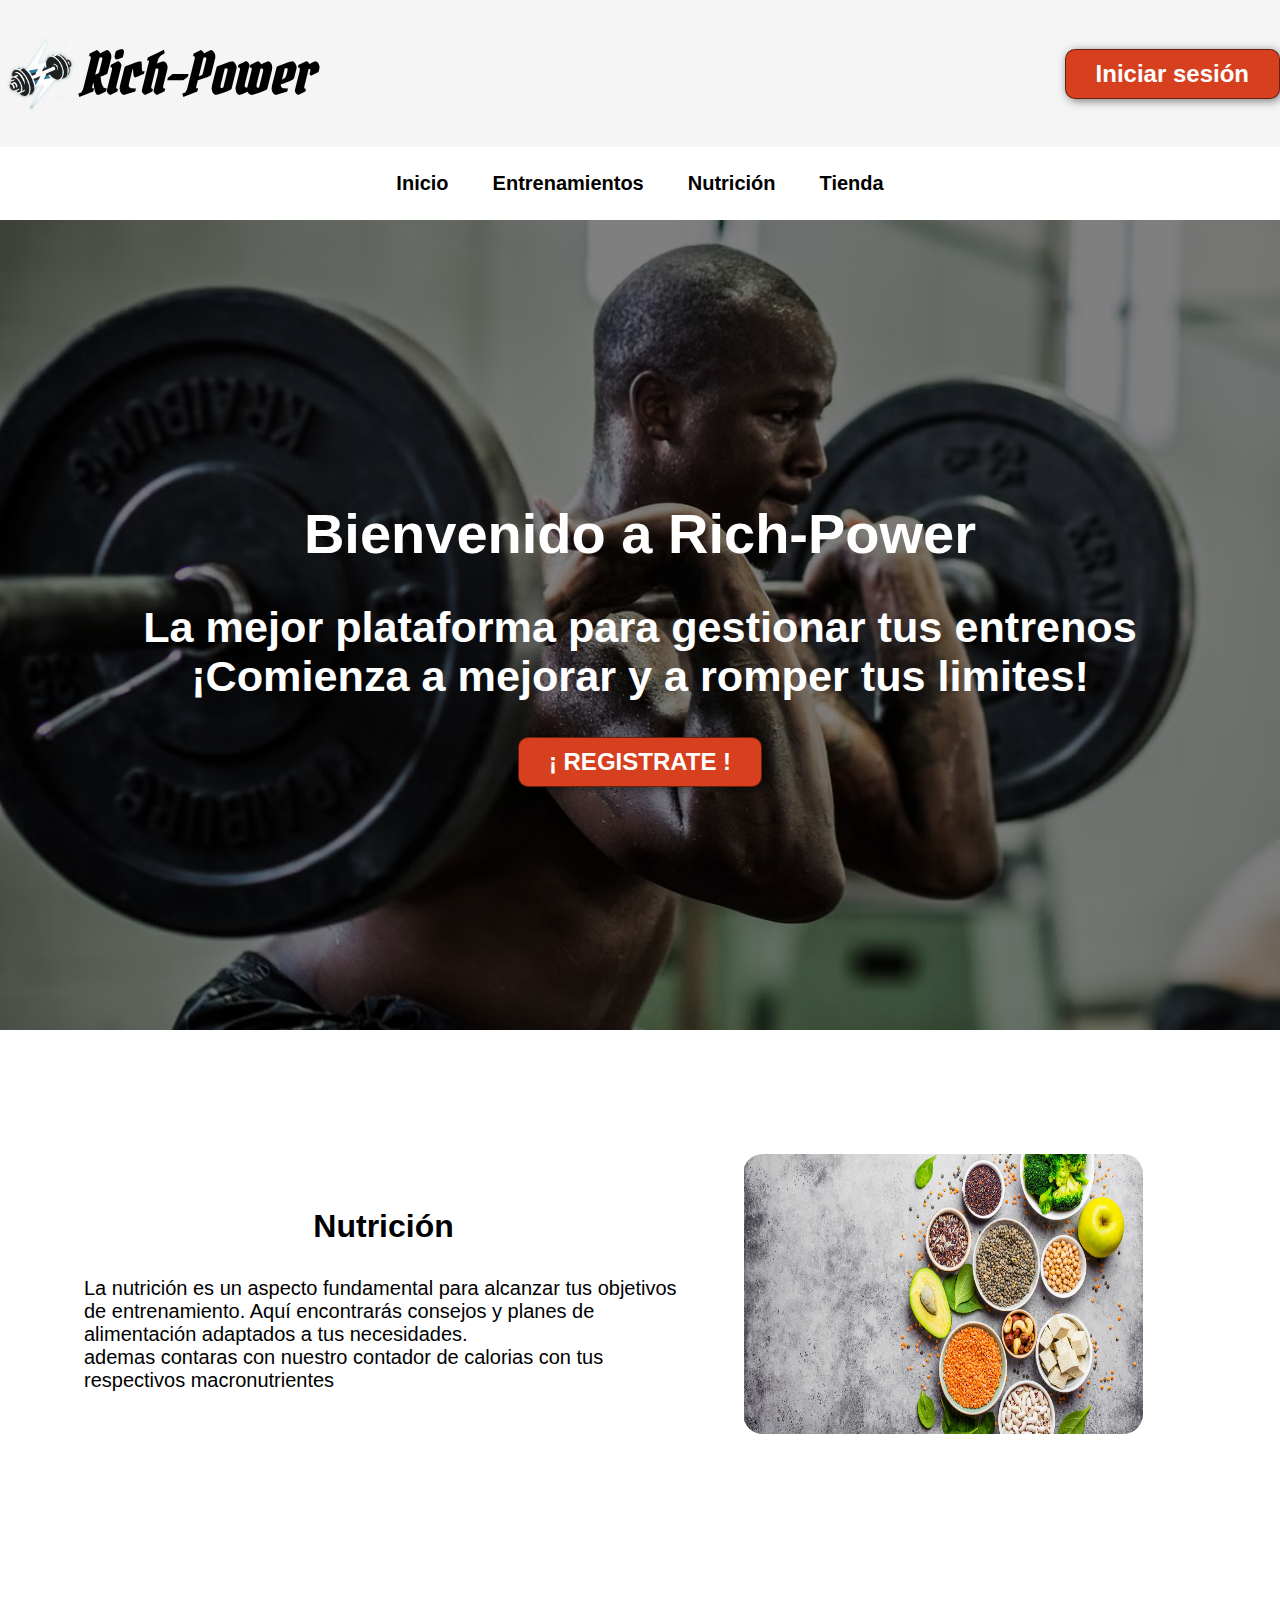
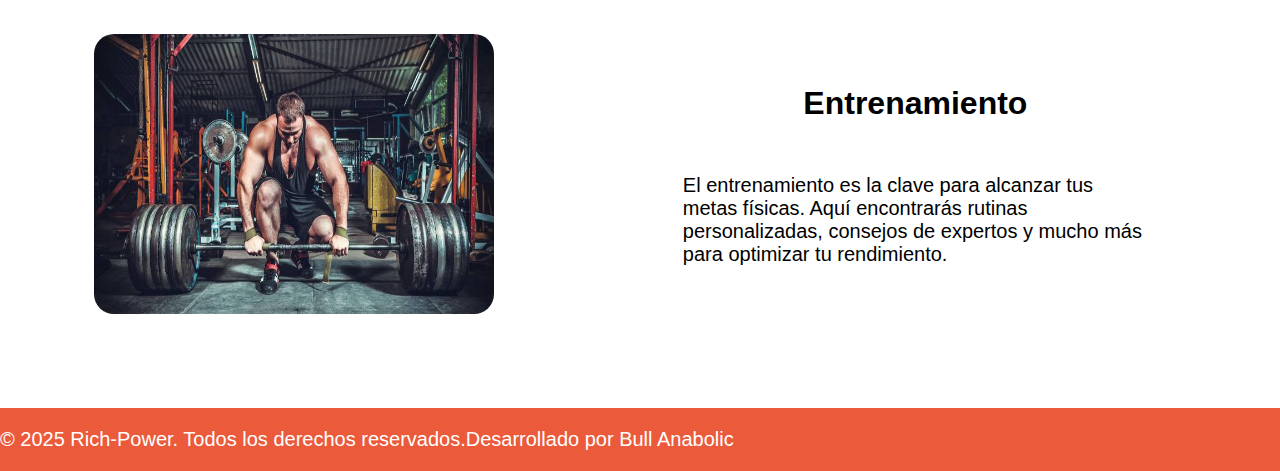
<file: Index.html>
<!DOCTYPE html>
<html lang="en">
<head>
    <meta charset="UTF-8">
    <meta name="viewport" content="width=device-width, initial-scale=1.0">
    <title>Rich-Power</title>
    <link rel="stylesheet" href="Styles/Index2.css">
    <!--Tipografia google-->
    <link rel="preconnect" href="https://fonts.googleapis.com">
    <link rel="preconnect" href="https://fonts.gstatic.com" crossorigin>
    <link href="https://fonts.googleapis.com/css2?family=Pirata+One&display=swap" rel="stylesheet">
    <!--Icono de la pestaña-->
    <link rel="icon" href="Images/logo.ico" type="image/png">
</head>
<body>
    <!-- Encabezado -->
    <header>
        <div class="container">
            <img class="logo" src="Images/logo.ico" alt="Logo de Rich-Power" class="logo" width="80px" height="80px">
            <div class="title">
                <h1>Rich-Power</h1>
            </div>  

            <!--Barra navegacion-->
        

            <div>
                <input class="button" type="button" value="Iniciar sesión" onclick="location.href='login.html'">
            </div>
        </div>
    </header>
    <!-- Contenido principal -->
    <main>
        
        <section id ="nav">
            <div class="conteiner">
                <nav>
                    <ul>
                        <li>
                            <a href="index.html">Inicio</a>
                        </li>
                        <li>
                            <a href="workouts.html">Entrenamientos</a>
                        </li>
                        <li>
                            <a href="nutrition.html">Nutrición</a>
                        </li>
                        <li>
                            <a href="shop.html">Tienda</a>
                        </li>
                    </ul>
                </nav>
            </div>
        </section>
        <!-- Contenido principal -->
        <section id="hero">
            <div>
                <h1>Bienvenido a Rich-Power</h1>
                <h2>La mejor plataforma para gestionar tus entrenos <br>¡Comienza a mejorar y a romper tus limites!</h2>
                <input class="button" type="button" value="¡ REGISTRATE !" onclick="location.href='register.html'">
            </div>
        </section><br><br><br>
        <!-- Sección de nutrición -->
        <section id="nutricion">
            <div class="container, div1">
                <div>
                    <h3>Nutrición</h3>
                    <p >La nutrición es un aspecto fundamental para alcanzar tus objetivos de entrenamiento. Aquí encontrarás consejos y planes de alimentación adaptados a tus necesidades.<br>
                    ademas contaras con nuestro contador de calorias con tus respectivos macronutrientes</p>
                </div>
                <div class="img1">
                    <img class="jpg" src="Images/nutricion index.jpg" alt="Nutrición" class="image" width="400px" height="280px">
                </div>
            </div>
        </section><br><br><br><br><br>
        <!--seccion de entrenamiento-->
        <section id="entrenamiento">
            <div class="container, div1">
                <div class="img2">
                    <img class="jpg" src="Images/entreno.jpg" alt="Entrenamiento" class="image" width="400px" height="280px">
                </div>
                <div>
                    <h3>Entrenamiento</h3>
                    <p class="div1">El entrenamiento es la clave para alcanzar tus metas físicas. Aquí encontrarás rutinas personalizadas, consejos de expertos y mucho más para optimizar tu rendimiento.</p>
                </div>
            </div>
        </section><br><br><br>
    </main>
    <!-- Pie de página -->
    <footer>
        <div class="container">
            <p>&copy; 2025 Rich-Power. Todos los derechos reservados.</p>
            <p>Desarrollado por Bull Anabolic</p>
        </div>
</body>
</html>
</file>
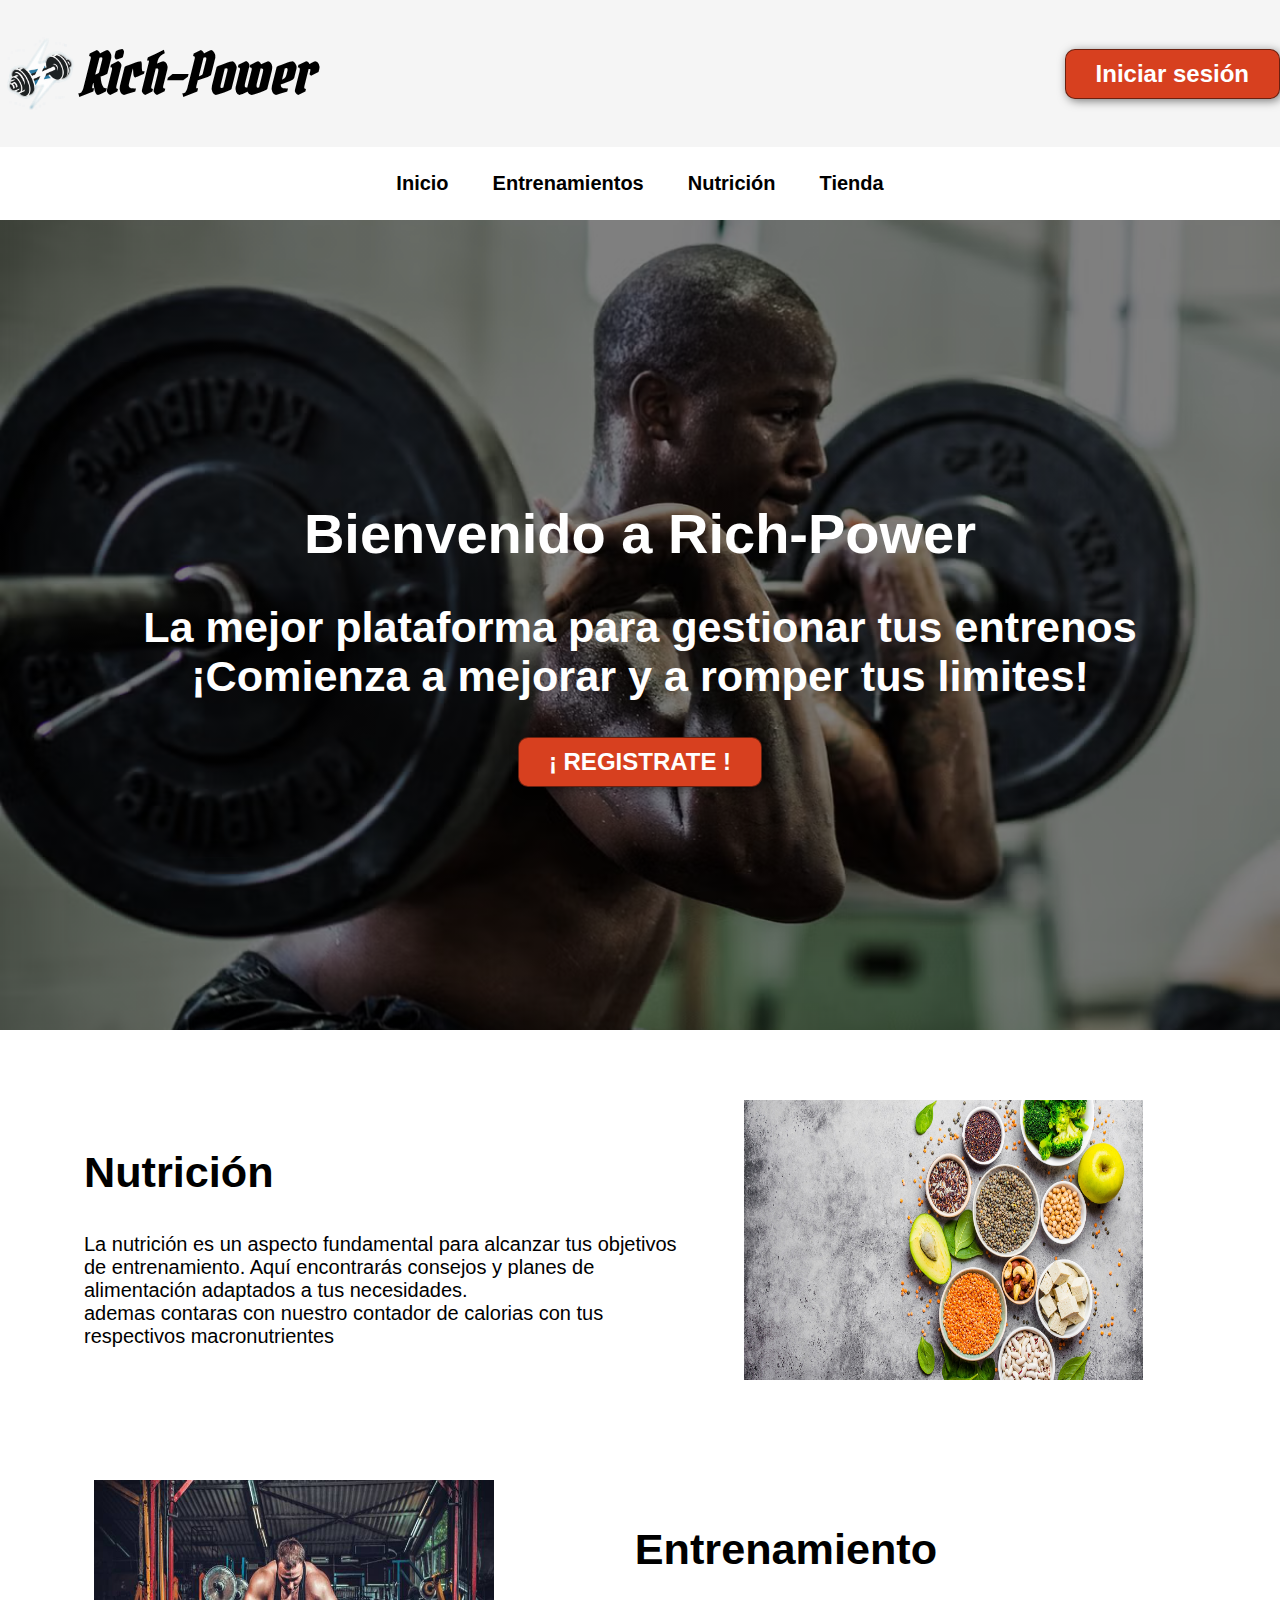
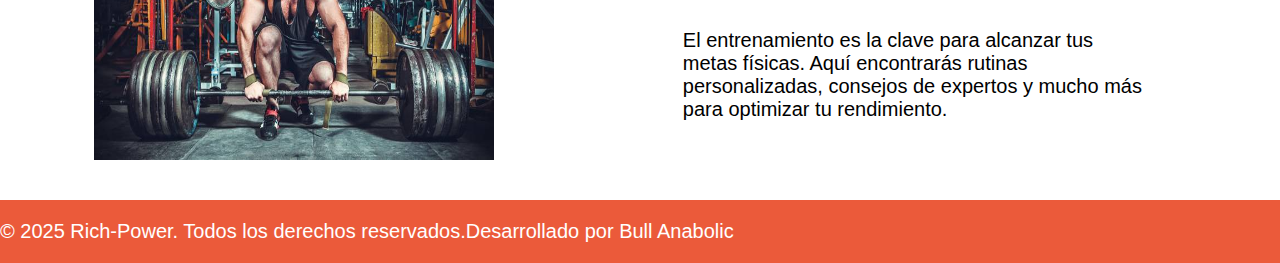
<file: Index2.html>
<!DOCTYPE html>
<html lang="en">
<head>
    <meta charset="UTF-8">
    <meta name="viewport" content="width=device-width, initial-scale=1.0">
    <title>Rich-Power</title>
    <link rel="stylesheet" href="Styles/Index2.css">
    <!--Tipografia google-->
    <link rel="preconnect" href="https://fonts.googleapis.com">
    <link rel="preconnect" href="https://fonts.gstatic.com" crossorigin>
    <link href="https://fonts.googleapis.com/css2?family=Pirata+One&display=swap" rel="stylesheet">
    <!--Icono de la pestaña-->
    <link rel="icon" href="Images/logo.ico" type="image/png">
</head>
<body>
    <!-- Encabezado -->
    <header>
        <div class="container">
            <img class="logo" src="Images/logo.ico" alt="Logo de Rich-Power" class="logo" width="80px" height="80px">
            <div class="title">
                <h1>Rich-Power</h1>
            </div>  

            <!--Barra navegacion-->
        

            <div>
                <input class="button" type="button" value="Iniciar sesión" onclick="location.href='login.html'">
            </div>
        </div>
    </header>
    <!-- Contenido principal -->
    <main>
        
        <section id ="nav">
            <div class="conteiner">
                <nav>
                    <ul>
                        <li>
                            <a href="index.html">Inicio</a>
                        </li>
                        <li>
                            <a href="workouts.html">Entrenamientos</a>
                        </li>
                        <li>
                            <a href="nutrition.html">Nutrición</a>
                        </li>
                        <li>
                            <a href="shop.html">Tienda</a>
                        </li>
                    </ul>
                </nav>
            </div>
        </section>
        <!-- Contenido principal -->
        <section id="hero">
            <div>
                <h1>Bienvenido a Rich-Power</h1>
                <h2>La mejor plataforma para gestionar tus entrenos <br>¡Comienza a mejorar y a romper tus limites!</h2>
                <input class="button" type="button" value="¡ REGISTRATE !" onclick="location.href='register.html'">
            </div>
        </section>
        <!-- Sección de nutrición -->
        <section id="nutricion">
            <div class="container, div1">
                <div>
                    <h2>Nutrición</h2>
                    <p >La nutrición es un aspecto fundamental para alcanzar tus objetivos de entrenamiento. Aquí encontrarás consejos y planes de alimentación adaptados a tus necesidades.<br>
                    ademas contaras con nuestro contador de calorias con tus respectivos macronutrientes</p>
                </div>
                <div class="img1">
                    <img src="Images/nutricion index.jpg" alt="Nutrición" class="image" width="400px" height="280px">
                </div>
            </div>
        </section>
        <!--seccion de entrenamiento-->
        <section id="entrenamiento">
            <div class="container, div1">
                <div class="img2">
                    <img src="Images/entreno.jpg" alt="Entrenamiento" class="image" width="400px" height="280px">
                </div>
                <div>
                    <h2>Entrenamiento</h2>
                    <p class="div1">El entrenamiento es la clave para alcanzar tus metas físicas. Aquí encontrarás rutinas personalizadas, consejos de expertos y mucho más para optimizar tu rendimiento.</p>
                </div>
            </div>
        </section>
    </main>
    <!-- Pie de página -->
    <footer>
        <div class="container">
            <p>&copy; 2025 Rich-Power. Todos los derechos reservados.</p>
            <p>Desarrollado por Bull Anabolic</p>
        </div>
</body>
</html>
</file>
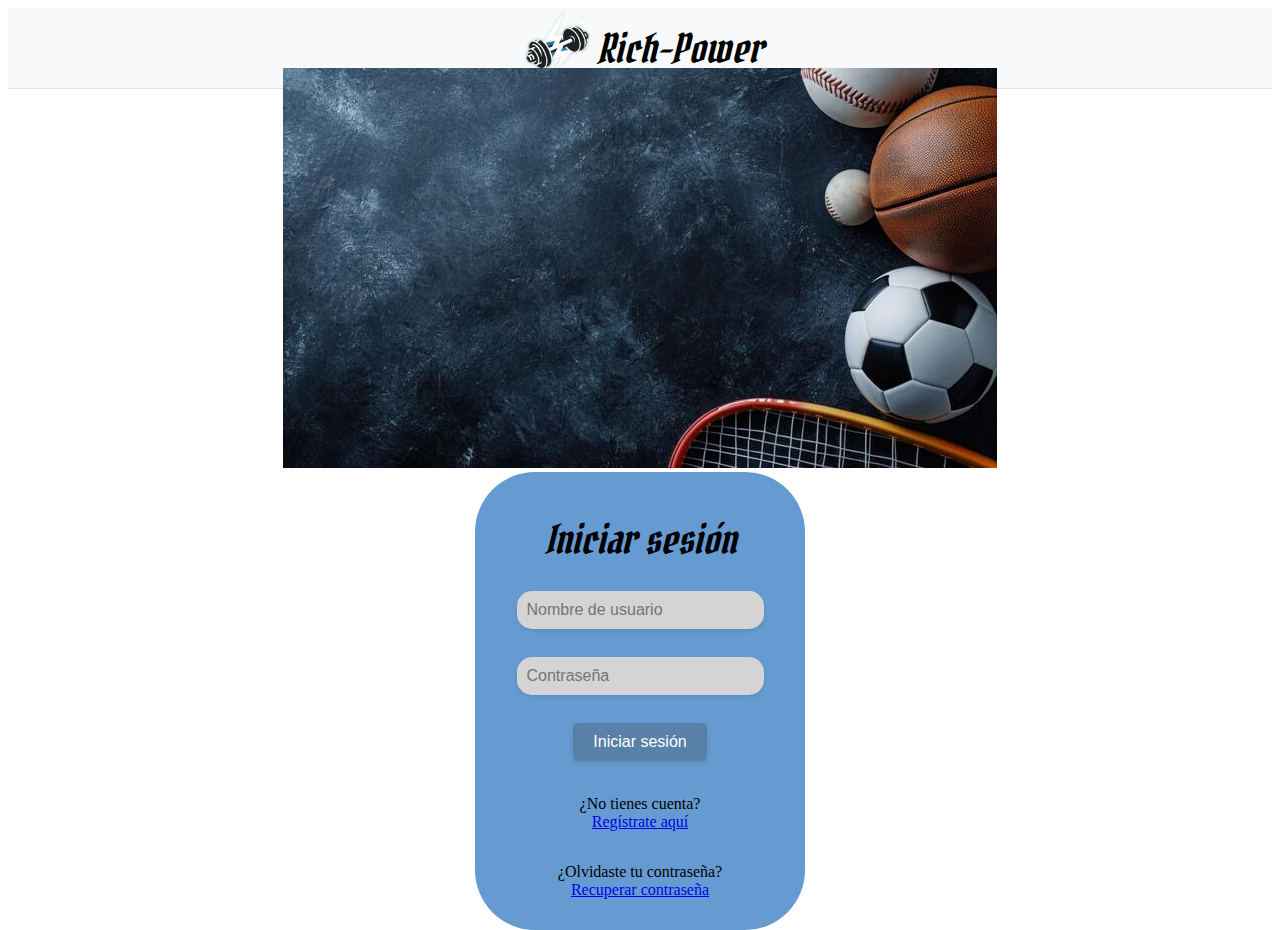
<file: login.html>
<!DOCTYPE html>
<html lang="en">
<head>
    <meta charset="UTF-8">
    <meta name="viewport" content="width=device-width, initial-scale=1.0">
    <title>Inicio sesion</title>
    <link rel ="stylesheet" href="Styles/rpformularios.css">
    <!--icono-->
    <link rel="icon" href="Images/logo.ico" type="image/png">
    <!--Tipografia google-->
    <link rel="preconnect" href="https://fonts.googleapis.com">
    <link rel="preconnect" href="https://fonts.gstatic.com" crossorigin>
    <link href="https://fonts.googleapis.com/css2?family=Pirata+One&display=swap" rel="stylesheet">
    
</head>
<body>
    <header>
        <div>
            <a href="index.html">
            <img src="Images/logo.ico" alt="Logo de Rich-Power" class="logo" width="80px" height="80px"></a>
        </div>

        <div class="title">
            <h1>Rich-Power</h1>
        </div>
    </header>

    <main>
        <div class="background">
            <img src="Images/login.jpg" alt="Fondo de Rich-Power" class="fondo">
        </div>
        <div class="form">
            <h1 class="txt">Iniciar sesión</h1>
            <form action="">
                <input class="datos" type="text" id="username" placeholder="Nombre de usuario" name="username" required>
                <br>
                <input class="datos" type="password" id="password" placeholder="Contraseña" name="password" required>
                <br>
                <input class="btn" type="submit" value="Iniciar sesión"><br>
                <p class="txt">¿No tienes cuenta? <a href="register.html">Regístrate aquí</a></p>
                <p class="txt">¿Olvidaste tu contraseña? <a href="forgot_password.html">Recuperar contraseña</a></p>
            </form>         
        </div>
    </main>
</body>
</html>
</file>
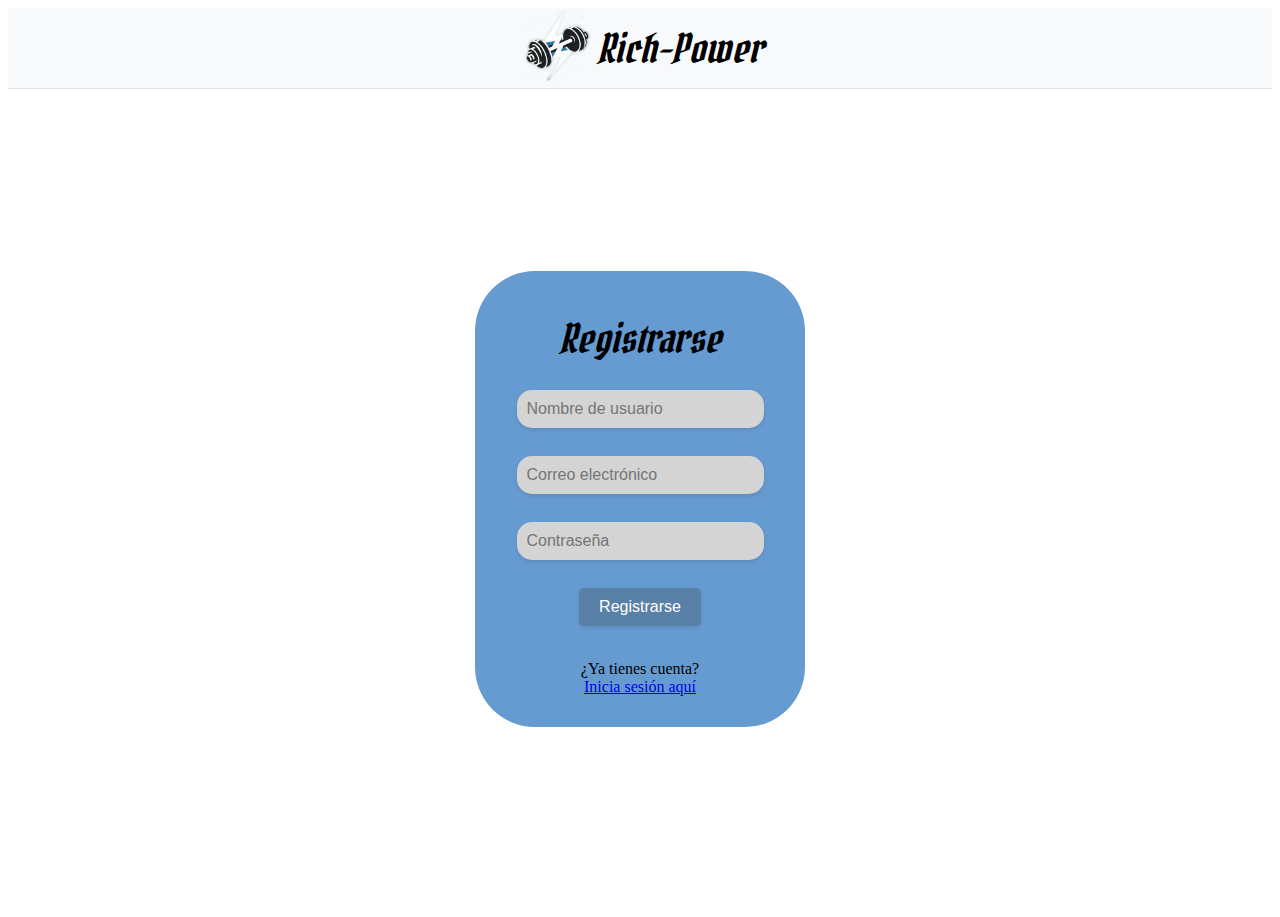
<file: register.html>
<!DOCTYPE html>
<html lang="en">
<head>
    <meta charset="UTF-8">
    <meta name="viewport" content="width=device-width, initial-scale=1.0">
    <title>Registrarse</title>
    <link rel ="stylesheet" href="Styles/rpformularios.css">
    <!--icono-->
    <link rel="icon" href="Images/logo.ico" type="image/png">
    <!--Tipografia google-->
    <link rel="preconnect" href="https://fonts.googleapis.com">
    <link rel="preconnect" href="https://fonts.gstatic.com" crossorigin>
    <link href="https://fonts.googleapis.com/css2?family=Pirata+One&display=swap" rel="stylesheet">
</head>
<body>
    <header>
        <div>
            <a href="index.html">
            <img src="Images/logo.ico" alt="Logo de Rich-Power" class="logo" width="80px" height="80px"></a>
        </div>

        <div class="title">
            <h1>Rich-Power</h1>
        </div>
    </header>
    <main>
        <!--<div class="background">
            <img src="Images/login.jpg" alt="Fondo de Rich-Power" class="fondo">
        </div>-->

        <div class="form">
            <h1 class="txt">Registrarse</h1>
            <form action="">
                <input class="datos" type="text" id="username" placeholder="Nombre de usuario" name="username" required>
                <br>
                <input class="datos" type="email" id="email" placeholder="Correo electrónico" name="email" required>
                <br>
                <input class="datos" type="password" id="password" placeholder="Contraseña" name="password" required>
                <br>
                <input class="btn" type="submit" value="Registrarse"><br>
                <p class="txt">¿Ya tienes cuenta? <a href="login.html">Inicia sesión aquí</a></p>
            </form>         
        </div>
    </main>
    
</body>
</html>
</file>
<file: Styles/Index2.css>
/* Estilos generales para el sitio web */
*{
    box-sizing: border-box;/* hace que el padding y el border se incluyan en el ancho y alto total del elemento */
}

/* Estilos para el cuerpo del documento */
body{
    font-family: 'roboto', sans-serif;/* establece la fuente del documento */
    margin: 0;/* elimina el margen por defecto */
}

/*tamaño de la fuente*/
h1{font-size: 3.5em;}
h2{font-size: 2.7em;}
h3{font-size: 2em;
    text-align: center;}
p{font-size: 1.25em;}
ul{list-style: none;}/* elimina los puntos de la lista */
li{font-size: 1.25em;
}


.button{
    font-size: 1.5em;
    font-weight: bold;/* negrita */
    padding: 10px 30px;/* espacio interno */
    border-radius: 10px;
    border: 1px solid rgb(0,0,0,0.5);/* borde del botón */
    box-shadow: 2px 2px 10px rgba(0,0,0,0.5);/* sombra del botón */
    color: rgb(255, 255, 255);
    background-color: #d7401f;/* color de fondo */
}



.button:hover{
    background-color: #ffffff;/* color de fondo al pasar el mouse */
    color: #d7401f;/* color del texto al pasar el mouse */
    cursor: pointer;/* cursor al pasar el mouse */
}

/*---------------------*/
.container{
    max-width: 1400px;/* ancho máximo del contenedor */
    margin: auto;/* centra el contenedor */
}

header{
    background-color: rgb(245, 245, 245);
}

/*
.logo{
    padding: 25px 30px
}*/

header .container{
    display: flex;
    flex-direction:row;/* dirección de los elementos */
    align-items: center;/* centra los elementos */
}

header .title{
    flex: 1;/* ocupa el espacio restante */
    font-family: "Pirata One", system-ui;/* fuente del texto */
    font-weight: 300;/* grosor de la fuente */
    font-style:oblique;/* estilo de la fuente */
}

#nav{
    flex: 1;/* ocupa el espacio restante */
    display: flex;
    flex-direction: row;
    justify-content: center;
    text-align: center;
    padding-bottom: 25px;/* espacio inferior */
    padding-top: 25px;/* espacio superior */
}

#nav ul {
    display: flex;
    flex-direction: row;
    gap: 20px; /* Espacio entre los elementos */
    padding: 0;
    margin: 0;
}

#nav a{
    padding: 5px 12px;/* espacio interno */
    text-decoration: none;/* elimina el subrayado */
    font-weight: bold;/* negrita */
    color: #000000;/* color del texto */
}

#nav a:hover{
    color: #d7401f;/* color del texto al pasar el mouse */
}

#hero{
    display: flex;
    align-items: center;/* centra los elementos */
    justify-content: center;/* centra los elementos */
    text-align: center;/* centra el texto */
    flex-direction: column;/* dirección de los elementos */
    height: 90vh;/* altura de la pantalla */
    color: #ffffff;
    background-image:
    linear-gradient( 0deg,
    rgba(0,0,0,0.5),
    rgba(0,0,0,0.5)
    )/* degradado*/ ,url("../Images/Hero.jpg");/* imagen de fondo */
    background-repeat: no-repeat;/* no repetir la imagen */
    background-size: cover;/* cubrir todo el contenedor */
    background-position: center center;/* centrar la imagen */
}

.div1{
    display: flex;/*flexbox para alinear los elementos*/
    justify-content: center;/*centrar elementos*/
    align-items: center;/*centrar elementos*/
    gap: 20px;/*espacio entre los elementos*/
    padding: 20px;/*espacio interno*/
    margin: 10px auto;/*margen superior e inferior*/
    width: 90%;/*ancho del contenedor*/
    max-width: 1200px;/*ancho maximo*/
    height: auto;/*ajusta la altura automaticamente*/
}

.img1{
    padding: 40px; /* Espacio interno */
    display: flex;/*flexbox para alinear los elementos*/
    justify-items: flex-end;/* alinea los elementos a la derecha */
    table-layout: fixed;/* tabla fija */
    width: 100%;/* ancho de la tabla */
}

.img2{
    padding: 10px; /* Espacio interno */
    display: flex;/*flexbox para alinear los elementos*/
    justify-items:flex-start;/* alinea los elementos a la izquierda */
    table-layout: fixed;/* tabla fija */
    width: 100%;/* ancho de la tabla */
}
.jpg{
    border-radius: 20px;
}


footer{
    background-color: #eb5a3a;
    text-align: center;
    color: #ffffff;
}


footer .container{
    display: flex;
    flex-direction:row;/* dirección de los elementos */
    align-items: center;/* centra los elementos */
    
}
</file>
<file: Styles/rpformularios.css>
header{
    width: 100%;
    height: 80px;
    display: flex;
    justify-content: center;
    align-items: center;
    background-color: #f8f9fa;
    border-bottom: 1px solid #dee2e6;
}
h1{
    font-family: "Pirata One", system-ui;/* fuente del texto */
    font-size: 40px;/* tamaño de la fuente */
    font-weight: 300;/* grosor de la fuente */
    font-style:oblique;/* estilo de la fuente */
}

main{
    display: flex;
    justify-content: center;
    align-items: center;
    flex-direction: column;
    height: calc(100vh - 80px);
}
.form{
    display: flex;
    justify-content: center;
    align-items: center;
    flex-direction: column;
    width: 300px;
    padding: 15px;
    border-radius: 60px;
    background-color: #669bd1;
}
form{
    display: flex;
    flex-direction: column;
    align-items: center;
    justify-content: center;
}

.form-group{
    margin-bottom: 15px;
    border: #5980a7 1px solid;
    border-radius: 20px;
    padding: 50px;
    width: 300px;
    background-color: #727272;
    box-shadow: 0 4px 8px rgba(0, 0, 0, 0.1);
    transition: box-shadow 0.3s ease;
}

.txt{
    justify-content: center;
    align-items: center;
    display: flex;
    flex-direction: column;
}

.datos{
    border: rgb(238, 0, 0);
    border-radius: 15px;
    background-color: #d4d4d4; 
    padding: 10px;
    width: 100%;
    margin-bottom: 10px;
    font-size: 16px;
    box-shadow: 0 2px 4px rgba(0, 0, 0, 0.1);
    transition: box-shadow 0.3s ease;
}
.btn{
    border: 2px;
    border-radius: 5px;
    background-color: #5980a7;
    color: #ffffff;
    padding: 10px 20px;
    font-size: 16px;
    cursor: pointer;
    transition: background-color 0.3s ease;
    box-shadow: 0 2px 4px rgba(0, 0, 0, 0.1);
    
}
</file>
